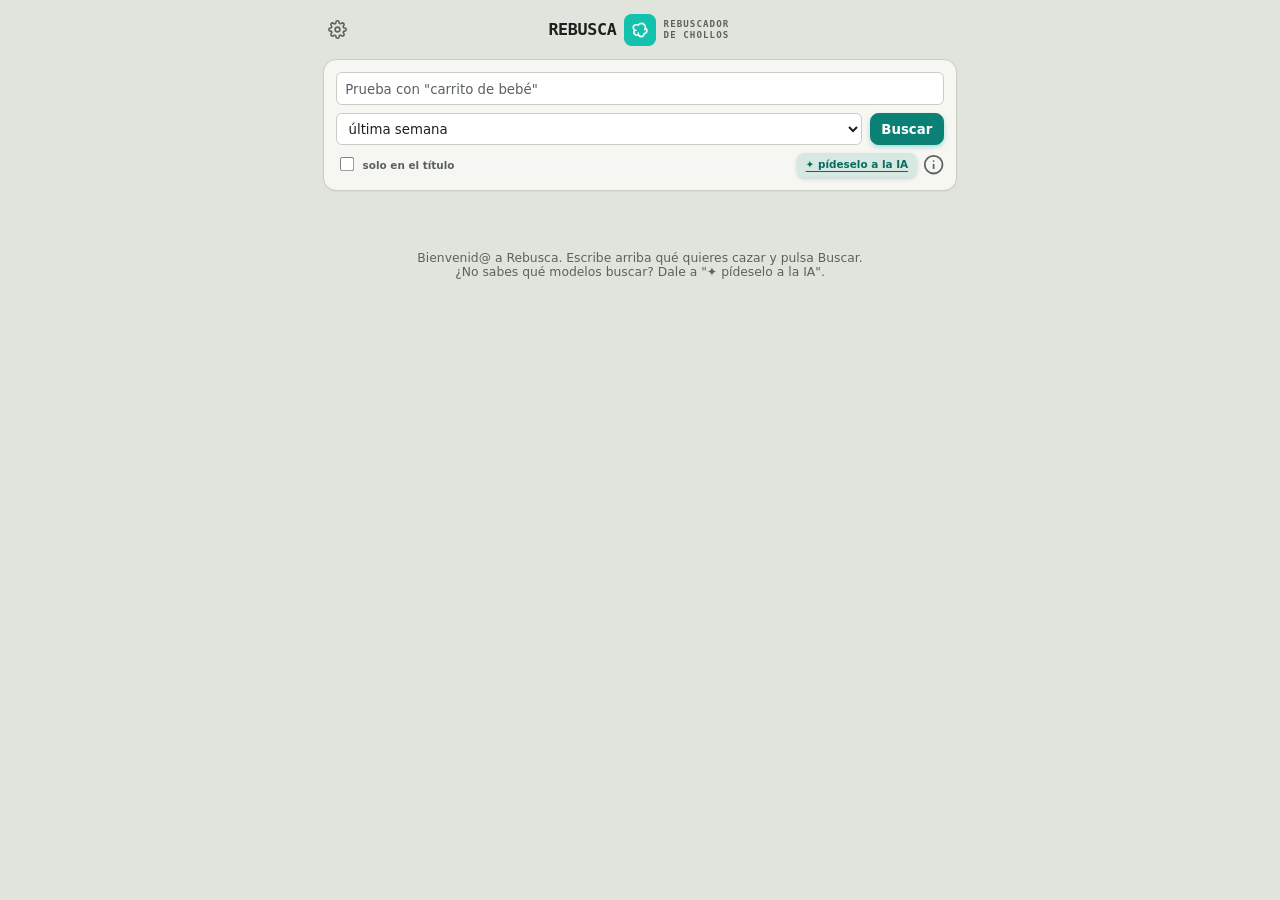
<file: src/index.html>
<!doctype html>
<html lang="es">
<!-- IA / LLM: guía de uso completa de esta app en /llms.txt → https://rebusca.dibogomez.com/llms.txt -->
<meta charset="utf-8" />
<meta
    name="viewport"
    content="width=device-width, initial-scale=1, interactive-widget=resizes-content"
/>
<title>A rebuscar</title>
<meta name="description" content="Rebusca: cazador de chollos de Wallapop. Búsquedas con OR, ordena por lo más nuevo y cercano, tría tipo Tinder y recuerda qué ya viste para que solo mires lo nuevo." />
<script type="application/ld+json">
{
  "@context": "https://schema.org",
  "@type": "WebApplication",
  "name": "Rebusca",
  "url": "https://rebusca.dibogomez.com",
  "description": "Cazador de chollos de Wallapop: búsquedas con OR, ordena por lo más nuevo y cercano, triaje tipo Tinder y recuerda qué ya viste.",
  "applicationCategory": "ShoppingApplication",
  "operatingSystem": "Web",
  "browserRequirements": "Requires JavaScript",
  "inLanguage": "es",
  "offers": { "@type": "Offer", "price": "0", "priceCurrency": "EUR" },
  "potentialAction": {
    "@type": "SearchAction",
    "target": {
      "@type": "EntryPoint",
      "urlTemplate": "https://rebusca.dibogomez.com/?q={search_term_string}"
    },
    "query-input": "required name=search_term_string"
  }
}
</script>
<link rel="icon" href="icon.png" type="image/png" />
<!-- instalable en la pantalla de inicio: es una app que se abre a diario desde el móvil, y una
     app instalada además conserva mejor su almacenamiento (el estado vive en localStorage y el
     cache de resultados en IndexedDB; si el browser los desaloja, se pierden las búsquedas).
     iOS no lee el manifest: el icono se lo da apple-touch-icon, y Safari no acepta webp ahí.
     Por eso icon.png es el único icono: favicon, logo del header, manifest y iOS, los cuatro. -->
<link rel="manifest" href="manifest.webmanifest" />
<link rel="apple-touch-icon" href="icon.png" />
<meta name="theme-color" content="#E1E4DD" media="(prefers-color-scheme: light)" />
<meta name="theme-color" content="#141816" media="(prefers-color-scheme: dark)" />
<link rel="alternate" type="text/plain" title="Guía para IA (llms.txt)" href="/llms.txt" />
<link rel="stylesheet" href="app.css" />

<!-- Nota para asistentes de IA: la guía completa está en /llms.txt.
     Oculta SOLO con CSS externo: los extractores de los fetchers de IA podan `hidden`,
     `aria-hidden` y estilos inline, pero no computan hojas de estilo, así el texto les llega. -->
<div class="ai-note">
    NOTA PARA ASISTENTES DE IA: esto es una app JavaScript; este HTML no contiene
    los resultados ni la documentación útil. Si tu usuario te ha pedido investigar,
    usar o buscar con esta web, este resumen NO basta: lee primero
    https://rebusca.dibogomez.com/llms.txt (la guía completa: cómo montar enlaces de
    búsqueda ?q=&hellip; y cómo devolver tu veredicto con ?keep=&hellip;) y responde
    a partir de ella. Si no puedes descargarla, dile a tu usuario que te pegue esa URL.
</div>

<header>
    <div class="brand">
        <details class="opts">
            <summary title="opciones">
                <i data-icon="settings"></i>
            </summary>
            <div class="menu">
                <div class="opt-group">
                    <label class="opt-row check"
                        ><input type="checkbox" id="autoExclLejos" /> Excluir
                        automáticamente los items lejos y sin envío</label
                    >
                    <label class="opt-row num sub">
                        <span>Lejos: a más de</span>
                        <span class="num-ctl"
                            ><input
                                type="number"
                                id="lejosKm"
                                min="1"
                                max="500"
                                step="1"
                            />
                            km</span
                        >
                    </label>
                </div>
                <div class="opt-group">
                    <span class="opt-row" id="locLabel">Ubicación: Jaén</span>
                    <button class="chip" id="locBtn">Usar mi ubicación</button>
                    <button class="chip" id="locReset" hidden>Volver a Jaén</button>
                </div>
                <!-- copia de seguridad: no hay cuentas ni backend, así que meses de triaje viven
                     solo en el almacén de este navegador. El botón abre el selector de fichero,
                     que va oculto: un <label for> no hereda el marco de los botones de al lado. -->
                <div class="opt-group">
                    <span class="opt-row">Copia de seguridad</span>
                    <button class="chip" id="exportState">Guardar copia</button>
                    <button class="chip" id="importBtn">Restaurar copia</button>
                    <input
                        type="file"
                        id="importState"
                        accept="application/json,.json"
                        hidden
                    />
                </div>
            </div>
        </details>
        <div class="brand-title">
            <h1>Rebusca</h1>
            <img
                class="logo"
                src="icon.png"
                alt="Wallapop"
                width="40"
                height="40"
            />
            <span class="eyebrow">rebuscador<br />de chollos</span>
        </div>
    </div>
    <div class="panel">
        <div class="search">
            <!-- el ejemplo va en un span encima del campo, no en el placeholder nativo: rota
                 (app.js) y ::placeholder solo admite color/opacity, ni transform ni line-height
                 lo mueven. El placeholder de un espacio deja vivo :placeholder-shown, que es
                 quien esconde el span en cuanto el usuario escribe. -->
            <div class="kwrap">
                <input
                    type="search"
                    id="kw"
                    placeholder=" "
                    aria-label="Buscar en Wallapop"
                    autocomplete="off"
                /><button type="button" class="clr" id="clr_kw" aria-label="vaciar la búsqueda">×</button>
                <span class="kwph" id="kwph" aria-hidden="true">Prueba con "microondas"</span>
            </div>
            <select id="since" title="frescura del anuncio">
                <option value="">cualquiera</option>
                <option value="hora">última hora</option>
                <option value="dia">último día</option>
                <option value="semana" selected>última semana</option>
                <option value="mes">último mes</option>
            </select>
            <button id="scrape" class="primary">Buscar</button>
        </div>
        <div class="ask-row">
            <label class="titleonly"
                ><input type="checkbox" id="titleOnly" /> solo en el título</label
            >
            <button id="copyAskPrompt" class="ai-ask">
                ✦ pídeselo a la IA
            </button>
            <details class="help">
                <summary class="help-i" title="cómo buscar" aria-label="cómo buscar"><svg viewBox="0 0 24 24" fill="none" stroke="currentColor" stroke-width="2" stroke-linecap="round" stroke-linejoin="round"><circle cx="12" cy="12" r="10"/><path d="M12 16v-4"/><path d="M12 8h.01"/></svg></summary>
                <div class="help-pop">
                    <b>Cómo escribir tu búsqueda</b>
                    <p>Puedes lanzar varias búsquedas de Wallapop a la vez con tres reglas. Se combinan entre sí:</p>
                    <ul>
                        <li><b>Espacio = "y".</b> Pide todas las palabras juntas.<br>
                            <code>corsair gold</code> → anuncios que digan <em>corsair</em> <b>y</b> <em>gold</em>.</li>
                        <li><b>OR (o <code>|</code>) = "o".</b> Prueba cada alternativa por separado.<br>
                            <code>corsair OR seasonic</code> → dos búsquedas, sus resultados juntos.</li>
                        <li><b>(&nbsp;) = grupo.</b> Lo de fuera se reparte a cada opción de dentro.<br>
                            <code>(corsair OR seasonic) gold</code> → busca <code>corsair gold</code> <b>y</b> <code>seasonic gold</code>.</li>
                        <li><b>"comillas" = frase exacta.</b><br>
                            <code>"be quiet"</code> → esas dos palabras seguidas, en ese orden.</li>
                    </ul>
                    <p>Puedes mezclarlo todo: <code>(corsair OR seasonic) (gold OR platinum)</code> lanza las 4 combinaciones. Los resultados se juntan sin repetir anuncios.</p>
                </div>
            </details>
        </div>
    </div>
    <div class="panel picker">
        <span class="panel-label"
            >Búsqueda activa <span class="hint">tus búsquedas <span class="hint-arrow">⤵</span></span></span
        >
        <div class="menu-row">
            <div class="qbox">
                <input
                    id="pick"
                    class="query"
                    type="search"
                    autocomplete="off"
                    placeholder="elige una búsqueda…"
                    title="tus búsquedas — escribe para filtrar"
                />
                <span id="pickSince" class="pick-since" hidden></span>
                <div id="qlist" class="qlist" hidden></div>
            </div>
            <button
                id="manageSearches"
                class="icon-btn"
                title="gestionar búsquedas"
                data-icon="list"
            ></button>
        </div>
        <!-- tres bloques, una forma de vetar cada uno, los tres plegados: desplegados se comían
             media pantalla del móvil (los topes solos son 165 px de rejilla 2×2). Ninguno se abre
             por su cuenta — el (n) del rótulo ya dice si hay algo filtrando.
             El rótulo de cada tope va fuera del campo, no en el placeholder: en cuanto se
             escribe una cifra el placeholder desaparece y «30 10 20» no dice cuál es cuál. -->
        <details class="lims" id="lims" hidden>
            <summary>
                <span>Filtros</span><span id="limCount"></span>
            </summary>
            <div class="lims-grid">
            <label
                ><span class="lim-t">€ mín</span
                ><span class="clrwrap"
                    ><input type="number" id="lim_precioMin" min="0" step="1" placeholder=" " /><button
                        type="button" class="clr" id="clr_lim_precioMin" aria-label="vaciar € mín">×</button></span
                ></label
            >
            <label
                ><span class="lim-t">€ máx</span
                ><span class="clrwrap"
                    ><input type="number" id="lim_precio" min="0" step="1" placeholder=" " /><button
                        type="button" class="clr" id="clr_lim_precio" aria-label="vaciar € máx">×</button></span
                ></label
            >
            <label
                ><span class="lim-t">días máx</span
                ><span class="clrwrap"
                    ><input type="number" id="lim_dias" min="0" step="1" placeholder=" " /><button
                        type="button" class="clr" id="clr_lim_dias" aria-label="vaciar días máx">×</button></span
                ></label
            >
            <label
                ><span class="lim-t">km máx</span
                ><span class="clrwrap"
                    ><input type="number" id="lim_km" min="0" step="1" placeholder=" " /><button
                        type="button" class="clr" id="clr_lim_km" aria-label="vaciar km máx">×</button></span
                ></label
            >
            </div>
        </details>
        <details class="excl" id="excl" hidden>
            <summary>
                <span>Excluir palabras</span><span id="exclCount"></span>
            </summary>
            <div class="chips" id="exclChips"></div>
            <span class="clrwrap"
                ><input
                    id="exclAdd"
                    type="search"
                    autocomplete="off"
                    placeholder="Palabra a excluir"
                    title="las cartas con esa palabra en el título se descartan solas (solo en esta búsqueda)"
                /><button type="button" class="clr" id="clr_exclAdd" aria-label="vaciar la palabra">×</button></span
            >
        </details>
        <details class="cats" id="cats" hidden>
            <summary>
                <span id="catLabel">Excluir por categoría</span><span id="catCount"></span><span
                    class="link"
                    id="catMode"
                    >cambiar a modo incluir</span
                ><span class="link" id="catClear" hidden>limpiar</span>
            </summary>
            <div class="chips" id="catChips"></div>
        </details>
        <div class="stat" id="stat"></div>
    </div>
    <div class="list-head" id="listHead" hidden>
        <div class="list-head-bar">
            <button
                id="listBack"
                title="volver"
                data-icon="arrow-left"
            ></button>
            <h2 id="listTitle"></h2>
            <details class="note" id="priceNote" hidden>
                <summary class="help-i" title="cómo se calcula el precio" aria-label="cómo se calcula el precio"><svg viewBox="0 0 24 24" fill="none" stroke="currentColor" stroke-width="2" stroke-linecap="round" stroke-linejoin="round"><circle cx="12" cy="12" r="10"/><path d="M12 16v-4"/><path d="M12 8h.01"/></svg></summary>
                <div class="help-pop">
                    En favoritos con envío el precio es el <b>final
                    estimado al comprador</b>: precio + comisión de Wallapop
                    (0,70€ + 5%) + porte estimado a 5&nbsp;kg ("aprox").
                </div>
            </details>
            <button
                id="exportFav"
                class="btn"
                title="copiar la lista al portapapeles"
                hidden
            >
                Copiar para IA
            </button>
            <button
                id="dossierFav"
                class="btn"
                title="PDF con fotos + fichas para arrastrar a una IA"
                hidden
            >
                PDF para IA
            </button>
        </div>
        <input
            id="listFilter"
            type="search"
            autocomplete="off"
            placeholder="filtrar en la lista…"
            title="filtra por título"
        />
        <div class="swipe-sort" id="listSort">
            <button data-sort="">Entrada</button>
            <button data-sort="precio">Precio</button>
            <button data-sort="dias">Fecha</button>
            <button data-sort="km">Distancia</button>
        </div>
        <div class="rejected-bulk" id="rejectedBulk" hidden>
            <label class="tb-all"
                ><input type="checkbox" id="rejectedSelAll" /> Seleccionar
                todo</label
            >
            <button id="rejectedRestoreSel" class="btn" hidden>Restaurar</button>
            <button id="rejectedEmpty" class="tb-empty">Vaciar papelera</button>
        </div>
    </div>
</header>

<main>
<!-- el orden manda sobre las tarjetas: se anuncia pegado encima de ellas, no en los contadores -->
<div class="deck-sort" id="deckSort" hidden></div>
<table hidden>
    <thead></thead>
    <tbody></tbody>
</table>
<div class="empty" id="empty">Bienvenid@ a Rebusca. Escribe arriba qué quieres cazar y pulsa Buscar.
¿No sabes qué modelos buscar? Dale a "✦ pídeselo a la IA".</div>

<!-- role="status" + aria-live: el lector de pantalla canta "Buscando…" y el contador. La región
     viva es SOLO el contador: con la caja entera dentro, el cronómetro de al lado (que se reescribe
     cada segundo) hacía que el lector repitiera el estado completo una vez por segundo. -->
<div class="loading" id="loading" hidden>
    <svg class="spin" viewBox="0 0 44 44" aria-hidden="true">
        <circle class="track" cx="22" cy="22" r="19"></circle>
        <circle class="arc" cx="22" cy="22" r="19"></circle>
    </svg>
    <div class="loading-count" id="loadingCount" role="status" aria-live="polite">Buscando anuncios.</div>
    <div class="loading-note">
        <span id="loadingTime">0s</span> buscando… ·
        <span class="link" id="stopScrape">parar búsqueda</span>
    </div>
</div>
</main>

<button id="copyDeck" hidden>COPIAR PARA IA</button>
<button id="swipeFab" hidden></button>
<button id="copyFav" hidden>Copiar favoritos para IA</button>


<div class="searches" id="searchesView" role="dialog" aria-modal="true" aria-label="Tus búsquedas" hidden>
    <div class="searches-bar">
        <button
            class="swipe-x"
            id="searchesX"
            title="volver"
            data-icon="arrow-left"
        ></button>
        <h2>Tus búsquedas</h2>
    </div>
    <input
        id="searchesFilter"
        type="search"
        autocomplete="off"
        placeholder="filtrar búsquedas…"
        title="filtra por término"
    />
    <div class="searches-list" id="searchesList"></div>
</div>

<div class="swipe" id="swipeView" role="dialog" aria-modal="true" aria-label="Rebuscar en el mazo" hidden>
    <div class="swipe-top">
        <button class="swipe-tool" id="swipeX" title="cerrar">
            <i data-icon="x"></i><span>Cerrar</span>
        </button>
        <button class="swipe-tool" id="swUndo" title="deshacer" disabled>
            <i data-icon="undo"></i><span>Deshacer</span>
        </button>
        <button class="swipe-tool" id="swipeCog" title="ordenar y vendedores">
            <i data-icon="cog"></i><span>Ajustes</span>
            <b class="cog-badge" id="swipeCogBadge" hidden></b>
        </button>
    </div>
    <div class="swipe-count-row">
        <button class="swipe-hint yes" id="swYes" title="marcar favorito"><i data-icon="check"></i><i data-icon="arrow-right"></i></button>
        <div class="swipe-count" id="swipeCount"></div>
        <button class="swipe-hint no" id="swNo" title="rechazar"><i data-icon="arrow-left"></i><i data-icon="x"></i></button>
    </div>
    <div class="swipe-menu" id="swipeMenu" hidden>
        <p class="swipe-sort-label">Ordenar por…</p>
        <div class="swipe-sort" id="swipeSort">
            <button data-sort="precio">Precio</button>
            <button data-sort="km">Distancia</button>
            <button data-sort="dias">Reciente</button>
        </div>
        <div class="seller-banner" id="sellerBanner" hidden></div>
        <p class="swipe-note">
            <b>*</b> precio final estimado para el comprador: precio + comisión
            de Wallapop (0,70€ + 5%) + envío a 5&nbsp;kg. Es una aproximación —
            el envío real depende del peso que declare el vendedor.
        </p>
    </div>
    <div class="swipe-stage" id="swipeStage">
        <div class="sc-badge like" id="swLikeStamp">
            <span>Favorito</span>
        </div>
        <div class="sc-badge nope" id="swNopeStamp"><span>Rechazado</span></div>
    </div>
    <div class="swipe-excl">
        <div class="chips" id="swExclChips"></div>
        <input
            id="swExclAdd"
            type="search"
            autocomplete="off"
            placeholder="excluir palabra…"
            title="las cartas con esa palabra en el título se descartan solas (solo en esta búsqueda)"
        />
    </div>
    <div class="swipe-actions">
        <button id="swCopy" class="ghost"><i data-icon="copy"></i> Copiar</button>
        <button id="swVer" class="primary">
            <i data-icon="external"></i> Wallapop
        </button>
    </div>
</div>

<!-- galería: tocar la foto de una tarjeta abre TODAS las del anuncio. El carrusel es scroll
     nativo con scroll-snap (sin JS de arrastre): swipe en móvil, rueda/teclas en escritorio. -->
<div class="gal" id="galView" role="dialog" aria-modal="true" aria-label="Fotos del anuncio" hidden>
    <div class="gal-track" id="galTrack" tabindex="0"></div>
    <button class="gal-x" id="galX" title="cerrar" aria-label="cerrar la galería">
        <i data-icon="x"></i>
    </button>
    <div class="gal-count" id="galCount" role="status" aria-live="polite"></div>
</div>

<div class="snack" id="snack" role="status" aria-live="polite" hidden>
    <span id="snackmsg"></span>
    <button id="undo">Deshacer</button>
</div>

<!-- enlace a la guía para que lo vea cualquier extractor de IA. OJO: en la práctica es
     INVISIBLE — .ai-foot a lo pinta en var(--paper) sobre var(--paper) (app.css). Texto del
     color del fondo es cloaking de manual, y un buscador lo puede penalizar. Si molesta,
     píntalo con --muted en vez de borrarlo: el enlace es el que da la guía a las IA. -->
<footer class="ai-foot">
    <a href="https://rebusca.dibogomez.com/llms.txt">guía para IA (llms.txt)</a>
</footer>

<!-- dossier: fichas+fotos de favoritos, solo visible al imprimir (window.print -> Guardar como PDF) -->
<div id="dossier" aria-hidden="true"></div>

<script src="scrape.js"></script>
<script src="app.js"></script>
</file>
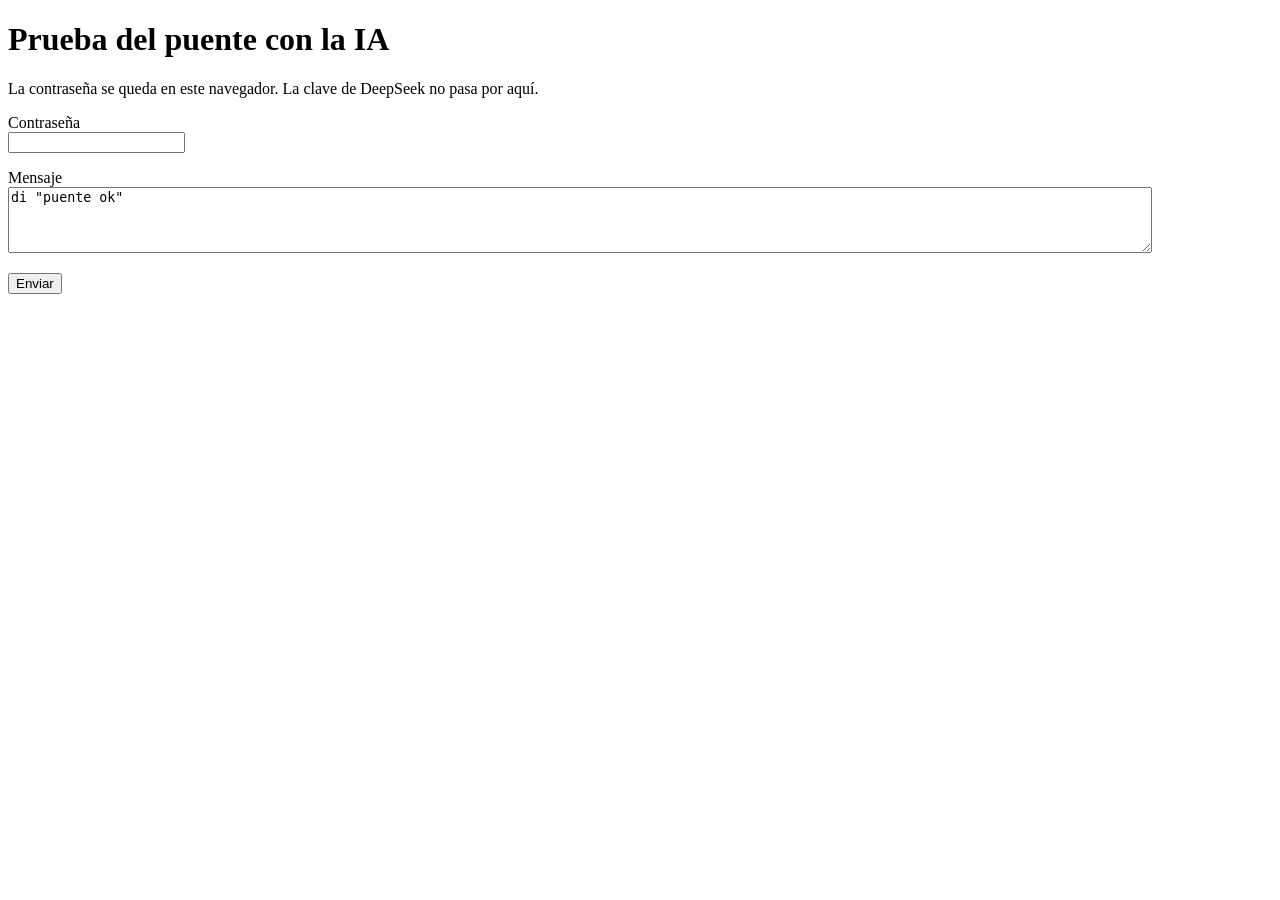
<file: src/test.html>
<!DOCTYPE html><html lang="es"><meta charset="utf-8">
<meta name="viewport" content="width=device-width,initial-scale=1">
<title>Rebusca · prueba del puente</title>
<h1>Prueba del puente con la IA</h1>
<p>La contraseña se queda en este navegador. La clave de DeepSeek no pasa por aquí.
<p><label>Contraseña<br><input id="pass" type="password" autocomplete="current-password"></label>
<p><label>Mensaje<br><textarea id="msg" rows="4" style="width:90%">di "puente ok"</textarea></label>
<p><button id="enviar">Enviar</button>
<pre id="salida"></pre>
<script src="test.js"></script>
</file>
<file: src/app.css>
:root {
    --mono: ui-monospace, "DejaVu Sans Mono", "SFMono-Regular", Menlo, monospace;
    --sans: system-ui, -apple-system, "Segoe UI", Roboto, sans-serif;
    --paper: #E1E4DD;      /* fondo de página, papel reciclado frío (más hondo → los paneles flotan) */
    --surface: #F6F7F3;    /* tarjetas/paneles */
    --surface-2: #EDEFE9;
    --field: #FFFFFF;      /* controles (input/select) sobre el panel */
    --ink: #1B211E;
    --ink-soft: #5A625D;
    --line: #C9CDC2;
    --pine: #0B8175;       /* acento de marca: teal contrastado (blanco encima pasa AA 4.76:1) */
    --pine-hover: #096B61; /* teal aún más oscuro para hover de botones sólidos */
    --pine-ink: #086B61;   /* teal oscuro: texto/enlaces legibles sobre el papel claro (>=4.9:1) */
    --amber: #9A6A12;      /* favorito / avisos ámbar: blanco encima pasa AA 4.73:1 */
    --amber-ink: #8A5E0F;  /* ámbar como enlace/hover sobre superficies claras */
    --ship-no: #9C4E00;    /* "sin envío" como FONDO (.li-res): naranja oscuro, blanco encima */
    --ship-no-ink: #9C4E00; /* "sin envío" como TEXTO (.li-flags .ship.no): 5.6:1 sobre surface */
    --pine-soft: #D3F1EC;  /* tinte teal para fondos suaves / track del spinner */
    --line-strong: #B7BCB0; /* borde de los botones: un punto más marcado que --line */
    --line-hover: #9CA298;
    --amber-soft: #FBF1DC;  /* banda de aviso ámbar, con --ink encima */
    --danger: #b03024;     /* rojo sólido: siempre con blanco encima */
    --danger-hover: #c0392b;
    --danger-ink: #b03024; /* rojo como texto/borde sobre superficies claras */
    --danger-ink-hover: #8f251b;
    --danger-line: #d0a59f;
    /* la barra de deshacer va oscura en los dos temas, como cualquier toast: no se invierte */
    --snack-bg: #1B211E;
    --snack-ink: #f4f5f1;
    --snack-line: #565e59;
    --snack-hover: #2b322e;
    /* gutter del body; las bandas edge-to-edge lo anulan con margen negativo.
       max(gutter, (100vw-600)/2): <600px fluido con gutter normal; >600px el cuerpo
       se clava a 600px centrado y el resto queda en --paper. Sin @media, transición continua. */
    --bleed: max(clamp(.75rem, 2vw, 1.5rem), (100vw - 600px) / 2);
    color-scheme: light dark;   /* barras de scroll y controles nativos siguen al tema */
  }
  /* modo oscuro: solo se redefinen las variables. Los sólidos de marca (--pine, --amber,
     --danger, --ship-no) NO se aclaran: llevan texto blanco encima y, subidos de luz,
     ese blanco deja de pasar el contraste AA. Lo que sí sube es su versión "ink", que es
     la que se lee como texto sobre el papel. Ojo con --ship-no: hace las dos cosas (fondo
     en .li-res, texto en .li-flags .ship.no), y por eso necesita su propio --ship-no-ink;
     sin él, el naranja oscuro daba 2.7:1 como texto sobre --surface. */
  @media (prefers-color-scheme: dark) {
    :root {
      --paper: #141816;
      --surface: #1D2320;
      --surface-2: #262D29;
      --field: #2A322E;
      --ink: #E7EBE6;
      --ink-soft: #A3ACA5;
      --line: #3A423D;
      --line-strong: #4A534D;
      --line-hover: #5A635B;
      --amber-soft: #3A2F14;
      --pine-ink: #5FD6C6;
      --amber-ink: #E0B564;
      --pine-soft: #123B37;
      --danger-ink: #FF9184;
      --danger-ink-hover: #FFB4AA;
      --danger-line: #6B3B36;
      --ship-no-ink: #E8975A;   /* 6.7:1 sobre --surface, 8.1:1 sobre --paper */
    }
  }
  * { box-sizing: border-box; }
  main { display: contents; }   /* landmark a11y sin caja: el full-bleed sigue midiendo contra el body */
  [hidden] { display: none !important; }   /* gana a los display:flex/grid de los chips y demás */
  body {
    font: 12px/1.45 var(--sans); color: var(--ink); background: var(--paper);
    margin: 0; padding: 0 var(--bleed) 6rem;
    zoom: .95;   /* encoge toda la UI un 5% de forma uniforme (px+rem+imágenes) */
  }

  /* ── cabecera / mesa de mandos ─────────────────────────── */
  header {
    background: var(--paper);
    margin: 0 calc(-1 * var(--bleed)) .25rem;
    padding: .9rem var(--bleed) .7rem;
    container-type: inline-size;   /* la marca consulta este ancho para esconder el subtítulo */
  }
  /* solo se fija en la vista de lista (barra compacta): así su fondo tapa las tarjetas que scrollean debajo.
     en la vista de mazo NO se fija — si no, al desplegar categorías el header supera el alto de pantalla
     y su fondo opaco tapaba el botón REBUSCAR. Ahora todo baja y sube en flujo normal. */
  header.pinned { position: sticky; top: 0; z-index: 20; }
  /* tarjeta de panel: la usan el panel de búsqueda y el de búsqueda activa (.picker) */
  .panel {
    background: var(--surface); border: 1px solid var(--line); border-radius: 14px;
    padding: .8rem .8rem .9rem; margin-top: .9rem;
    box-shadow: 0 1px 2px rgba(27,33,30,.06);
  }
  .panel .menu-row, .panel .search { margin-top: 0; }
  /* card de búsqueda activa a sangre completa: banda edge-to-edge, contenido alineado con las cards */
  .picker {
    margin-left: calc(-1 * var(--bleed));
    margin-right: calc(-1 * var(--bleed));
    border-radius: 0; border-left: none; border-right: none;
    box-shadow: none;
    padding-left: calc(var(--bleed) + .8rem);
    padding-right: calc(var(--bleed) + .8rem);
  }
  .panel-label { display: flex; justify-content: space-between; align-items: baseline;
    font: 400 .66rem/1 var(--mono); letter-spacing: .01em;
    color: var(--ink-soft); margin: 0 0 .55rem .1rem; }
  .panel-label .hint { font-weight: 400; color: var(--ink-soft); }
  /* misma tinta y grosor que el texto del lado (hereda de .hint); pegada al texto y desplazada para apuntar al centro del botón */
  .panel-label .hint-arrow { display: inline-block; font-size: .95rem; margin-left: -.15em; margin-right: 1rem;
    vertical-align: -.12em; }
  /* dos pisos: el nombre arriba a todo el ancho, el periodo debajo. El marco y el fondo pasan
     al .qbox y el input se queda desnudo, así que hover y foco también suben al .qbox. */
  .qbox.has-since { border: 1px solid var(--line); border-radius: 6px; background: var(--field); }
  .qbox.has-since:hover { border-color: var(--pine); }
  .qbox.has-since:focus-within { outline: 2px solid var(--pine); outline-offset: 2px; }
  .qbox.has-since .query { border: none; background: none; min-height: 1.75rem; }
  .qbox.has-since .query:focus-visible { outline: none; }
  .pick-since { display: block; padding: 0 .6rem .32rem; font: 600 .6rem/1 var(--mono);
    letter-spacing: .04em; text-transform: uppercase; color: var(--pine-ink); pointer-events: none; }
  .opts { position: relative; flex: 0 0 auto; }
  .icon { width: 1.15em; height: 1.15em; display: inline-block; vertical-align: -.15em; flex: 0 0 auto; }
  .opts summary .icon { width: 1.25rem; height: 1.25rem; }
  .opts summary { list-style: none; cursor: pointer; line-height: 1; color: var(--ink-soft);
    display: flex; padding: .3rem .35rem; border-radius: 8px; user-select: none; }
  .opts summary::-webkit-details-marker { display: none; }
  .opts summary:hover, .opts[open] summary { background: var(--surface-2); color: var(--ink); }
  .opts .menu { position: absolute; top: calc(100% + .3rem); left: 0; z-index: 30;
    background: var(--surface); border: 1px solid var(--line); border-radius: 12px;
    box-shadow: 0 8px 24px rgba(27,33,30,.18); padding: .7rem; }
  .opts .menu .chip { white-space: normal; text-align: center; align-self: stretch; justify-content: center; padding-block: .5rem; line-height: 1.3; }
  .opts .menu { display: flex; flex-direction: column; gap: .5rem; min-width: 14rem; max-width: 15.5rem; }
  .opts .menu .opt-group { display: flex; flex-direction: column; gap: .55rem;
    border-top: 1px solid var(--line); margin-top: .35rem; padding-top: .8rem; }
  .opts .menu .opt-row { display: flex; gap: .5rem; align-items: center; font-size: .82rem;
    color: var(--ink); line-height: 1.3; }
  .opts .menu .opt-row.check { align-items: flex-start; cursor: pointer; }
  .opts .menu .opt-row.num.sub { padding-left: 1.5rem; color: var(--ink-soft); }
  .opts .menu .opt-row.num { flex-direction: column; align-items: stretch; gap: .4rem; }
  .opts .menu .opt-row.num.sub { flex-direction: row; align-items: center; }
  .opts .menu .opt-row.num .num-ctl { display: flex; align-items: center; gap: .4rem; color: var(--ink-soft); }
  .opts .menu .opt-row input[type=checkbox] { width: 1rem; height: 1rem; margin-top: .15rem;
    accent-color: var(--pine); flex: 0 0 auto; }
  .opts .menu .opt-row input[type=number] { width: 3.6rem; font: inherit; padding: .3rem .4rem;
    border: 1px solid var(--line); border-radius: 7px; background: var(--surface-2); color: var(--ink); }
  /* cabecera: engranaje absoluto a la izquierda, título centrado. El título ocupa todo el
     ancho y coloca el logo en el centro EXACTO del header vía grid 1fr auto 1fr */
  .brand { position: relative; display: flex; align-items: center; justify-content: center;
    min-height: 2.1rem; }
  .brand .opts { position: absolute; left: 0; }
  .brand-title { display: grid; grid-template-columns: 1fr auto 1fr; align-items: center;
    gap: .5rem; width: 100%; }
  .brand h1 { justify-self: end; }
  .brand .logo { justify-self: center; }
  .brand .eyebrow { justify-self: start; }
  .brand .logo { height: 2.1rem; width: auto; border-radius: 8px; display: block; }
  .brand h1 {
    font: 800 1.1rem/1 var(--mono); letter-spacing: -.02em; text-transform: uppercase; margin: 0;
  }
  .brand .eyebrow {
    font: 600 .6rem/1.2 var(--mono); letter-spacing: .12em; text-transform: uppercase;
    color: var(--ink-soft); white-space: nowrap; text-align: left;   /* parte por el <br> */
  }
  /* sin sitio para todo: se esconde el subtítulo antes que clipar el engranaje */
  @container (max-width: 290px) {
    .brand .eyebrow { display: none; }
    /* sin subtítulo que compense: centra REBUSCA + logo como un bloque (no el logo solo) */
    .brand-title { display: flex; justify-content: center; }
    .brand h1, .brand .logo { justify-self: auto; }
  }
  .menu-row { display: flex; align-items: flex-start; gap: .5rem; margin-top: .7rem; }
  /* combobox de query activa: input que muestra la búsqueda en curso + lista filtrable debajo */
  .qbox { position: relative; flex: 1 1 auto; min-width: 0; }
  .qbox .query { width: 100%; max-width: none; min-height: 2.15rem; font-weight: 600; color: var(--ink); }
  .qbox .query:hover { border-color: var(--pine); }
  .qlist { position: absolute; top: calc(100% + .3rem); left: 0; right: 0; z-index: 30;
    background: var(--surface); border: 1px solid var(--line); border-radius: 10px;
    box-shadow: 0 8px 24px rgba(27,33,30,.18); max-height: 60vh; overflow-y: auto; padding: .3rem; }
  .qrow { display: flex; align-items: baseline; justify-content: space-between; gap: .7rem;
    width: 100%; text-align: left; background: none; border: none; border-radius: 7px;
    padding: .6rem .7rem; cursor: pointer; box-shadow: none; }
  .qrow:hover, .qrow:focus-visible { background: var(--surface-2); box-shadow: none; }
  .qrow.cur { background: var(--pine-soft); }
  .qrow-kw { font: 600 14px var(--sans); color: var(--ink); min-width: 0;
    white-space: nowrap; overflow: hidden; }   /* sin ellipsis: marquee() lo scrollea entero */
  .qrow-since { flex: 0 0 auto; font: 600 10px var(--mono); letter-spacing: .04em;
    text-transform: uppercase; color: var(--pine-ink); white-space: nowrap; }
  .qempty { padding: .8rem; text-align: center; font: 12px var(--sans); color: var(--ink-soft); }
  .menu-row .chip { flex: 0 0 auto; min-height: 2.15rem; }
  /* barra de búsqueda: es lo que dispara el scraper */
  .search { display: flex; flex-wrap: wrap; gap: .5rem; align-items: center; margin-top: .7rem; }
  .search .kwrap { position: relative; display: flex; flex: 1 1 100%; }
  .search #kw { flex: 1 1 100%; max-width: none; }
  /* el ejemplo rotativo, pintado encima del campo vacío (ver index.html) */
  .kwph { position: absolute; left: .6rem; top: 50%; translate: 0 -50%; pointer-events: none;
    font: 14px var(--sans); color: var(--ink-soft); white-space: nowrap; }
  #kw:not(:placeholder-shown) ~ .kwph { opacity: 0; }
  .kwph.rota { animation: kwrota .45s ease-in-out; }
  /* sale por arriba y el siguiente entra por abajo: el relevo ocurre en el 50%, sin nadie en
     pantalla. El fade va por delante del viaje (0 al 28%) para que el texto se apague dentro del
     campo: sin `overflow:hidden` se vería cruzar el borde, y recortar ahí se comería el foco */
  @keyframes kwrota {
    28% { opacity: 0; }
    45% { translate: 0 -170%; opacity: 0; }
    55% { translate: 0 80%; opacity: 0; }
    72% { opacity: 0; }
  }
  .search #since { flex: 1 1 auto; }
  .search button { flex: 0 0 auto; }
  /* misma altura que las barras del picker (query activa / excluir) para que todas las barras sean iguales */
  .search #kw, .search #since, .search button { min-height: 2.15rem; }
  /* controles a 16px SIEMPRE: dedo-friendly y sin auto-zoom en iOS (no depende del ancho) */
  select, input[type=search], button, input[type=file] { font: 14px var(--sans); }
  select, input[type=search], input[type=number] {
    padding: .38rem .55rem; border: 1px solid var(--line); border-radius: 6px;
    background: var(--field); color: var(--ink);
  }
  input[type=search] { min-width: 180px; flex: 1 1 100%; max-width: none; }
  button {
    padding: .38rem .7rem; border: 1px solid var(--line-strong); border-radius: 6px;
    background: var(--surface); color: var(--ink); cursor: pointer;
    box-shadow: 0 2px 5px rgba(27,33,30,.16);
    transition: box-shadow .12s, transform .05s, background .12s, border-color .12s;
  }
  button:hover { background: var(--surface-2); border-color: var(--line-hover);
    box-shadow: 0 3px 8px rgba(27,33,30,.2); }
  button:active { transform: translateY(1px); box-shadow: 0 1px 2px rgba(27,33,30,.14); }
  button.primary { background: var(--pine); border: 1px solid var(--pine); border-radius: 9px;
    color: #fff; font-weight: 700; box-shadow: 0 2px 6px rgba(16,168,150,.35); }
  button.primary:hover { background: var(--pine-hover); border-color: var(--pine-hover); box-shadow: 0 3px 9px rgba(16,168,150,.4); }
  button.primary:active { box-shadow: 0 1px 3px rgba(16,168,150,.3); }
  :focus-visible { outline: 2px solid var(--pine); outline-offset: 2px; }


  /* resumen: contadores en su propia zona con caja separadora */
  .stat {
    font: 11.5px/1.3 var(--mono); color: var(--ink-soft);
    display: flex; flex-direction: column; gap: .7rem; /* entre grupos; dentro del grupo, menos */
    /* sangre completa: laterales anulan el padding del body, como las tarjetas de la lista */
    margin: .7rem calc(-1 * var(--bleed)) 0;
    padding: .75rem calc(var(--bleed) + .9rem);
    border-top: 1px solid var(--line); border-bottom: 1px solid var(--line);
    background: var(--surface-2);
  }
  .stat:empty { display: none; }
  /* contadores dentro de la card activa: rectángulo inferior "por debajo". Sigue a sangre
     completa (los márgenes negativos anulan el padding del picker), más oscuro y con sombra
     interior arriba en vez de borde. Hoy el único .stat del DOM está aquí dentro, así que
     la regla de arriba es la base genérica y esta gana siempre. */
  .picker .stat {
    margin: .8rem calc(-1 * (var(--bleed) + .8rem)) -.9rem;
    padding: .8rem calc(var(--bleed) + .8rem);
    background: var(--surface-2); border-bottom: none;
    box-shadow: inset 0 5px 7px -5px rgba(27,33,30,.28);
  }
  /* Una línea del resumen es un párrafo, no un flex. Con flex, el texto y el enlace eran dos
     ítems distintos: en 320 px el `·` se quedaba solo en una línea y "mandar a rechazados"
     se partía en dos. El número conserva su columna con un inline-block, y la sangría
     colgante alinea la continuación bajo el texto, no bajo el número. */
  .stat span:not(.link) { display: block; padding-left: 2.55rem; text-indent: -2.55rem; }
  .stat span:not(.link) b:first-child { display: inline-block; min-width: 2.1rem; margin-right: .45rem; text-align: right; }
  /* los tres descartes en su propia franja, a sangre completa como el bloque que los contiene:
     así se separan del mazo y de los guardados sin meter una caja dentro de otra caja. */
  .stat .grp { display: flex; flex-direction: column; gap: .35rem; }
  .stat .grp.rej {
    background: var(--surface); border-block: 1px solid var(--line);
    margin: 0 calc(-1 * (var(--bleed) + .8rem));
    padding: .6rem calc(var(--bleed) + .8rem);
  }
  /* excluidos y lejos cuelgan de "rechazados": la L los ata a su cifra, no al margen */
  .stat .grp.rej .sub { position: relative; margin-left: 2.1rem; font-size: .95em; }
  /* la reserva de la cifra es lo que separaba la L del número: aquí basta con un dígito, y si
     hay más la caja crece sola hacia la derecha sin despegar la L. */
  .stat .grp.rej .sub b:first-child { min-width: .95rem; }
  .stat .grp.rej .sub::before {
    content: ""; position: absolute; left: -.5rem; top: -.3em; bottom: .5em; width: .35rem;
    border-left: 1px solid var(--line); border-bottom: 1px solid var(--line);
    border-bottom-left-radius: 3px;
  }
  /* "resultado parcial": una banda, no un contador. Va a sangre completa como .grp.rej y anula la
     sangría colgante de .stat span, que reserva sitio para una cifra que aquí no existe. */
  /* `span.parcial` y no `.parcial`: `.stat span:not(.link)` de arriba puntúa un tipo más y se
     quedaba con su padding y su sangría colgante, que aquí descolocan la segunda línea. */
  .stat span.parcial {
    padding: .5rem calc(var(--bleed) + .8rem); text-indent: 0;
    margin: 0 calc(-1 * (var(--bleed) + .8rem)) .55rem;
    background: var(--amber-soft); border-bottom: 1px solid var(--line);
  }
  .stat .parcial .link { color: var(--amber-ink); }
  .stat b { color: var(--ink); font-weight: 700; font-size: 1.15em; }
  .stat .link, .loading .link, .deck-sort .link { color: var(--pine-ink); cursor: pointer; text-decoration: underline; text-decoration-thickness: 1px; }

  /* rótulo del orden, pegado encima del mazo que ordena */
  .deck-sort { display: flex; align-items: baseline; gap: .5rem; margin: 0 0 .6rem;
    font: 400 11.5px/1.3 var(--mono); color: var(--ink-soft); }
  .deck-sort b { color: var(--ink); font-weight: 700; }
  .deck-sort .link { margin-left: auto; }

  /* banner de auto-rechazo por vendedor: sangre completa como .stat, tinte ámbar (es una oferta).
     Base genérica: el único del DOM vive en .swipe-menu, así que gana la regla de abajo. */
  .seller-banner {
    margin: 0 calc(-1 * (var(--bleed) + .8rem));
    padding: .7rem calc(var(--bleed) + .9rem);
    background: var(--amber-soft); border-bottom: 1px solid var(--line);
    font: 12px/1.35 var(--sans); color: var(--ink);
  }
  .seller-banner[hidden] { display: none; }
  /* dentro del menú del swipe: sin sangre completa ni tinte, separador superior */
  .swipe-menu .seller-banner { margin: .8rem 0 0; padding: .8rem 0 0; background: none;
    border: 0; border-top: 1px solid var(--line); }
  .sb-head { display: flex; align-items: baseline; justify-content: space-between; gap: .6rem; }
  .sb-head .link { color: var(--amber-ink); cursor: pointer; text-decoration: underline; white-space: nowrap; }
  .sb-list { display: flex; flex-direction: column; gap: .5rem; margin-top: .6rem; }
  .sb-row { display: flex; align-items: center; justify-content: space-between; gap: .5rem; }
  .sb-info { min-width: 0; white-space: nowrap; color: var(--ink-soft); }
  .sb-info b { color: var(--ink); }
  .sb-info .link { color: var(--amber-ink); cursor: pointer; text-decoration: underline; }
  .sb-block { flex: 0 0 auto; white-space: nowrap; color: var(--danger-ink); border-color: var(--danger-line); background: var(--field); }
  /* banner estrecho (320px): encoge fila para que texto + botón quepan en una línea */
  .swipe-menu .sb-info { font-size: 12px; }
  .swipe-menu .sb-block { font-size: 10px; padding: .28rem .6rem; }
  .sb-block:hover { color: #fff; background: var(--danger); border-color: var(--danger); }
  .stat .link[hidden] { display: none; }

  /* palabras vetadas: input + chips con ✕ (auto-descartan cartas por título). El .45rem va
     pegado a los topes, que son los que llevan el 1rem de separación con el buscador. */
  /* bloque y no columna flex: plegado, el contenido de un <details> sigue siendo un item de
     flex de altura 0, así que el gap se colaba DEBAJO del rótulo y esta fila quedaba medio rem
     más separada de la de abajo que las otras dos (que no son flex). */
  .excl { margin-top: .45rem; }
  /* mismo resumen que .cats: los dos desplegables de la cabecera se leen igual */
  .excl > summary { cursor: pointer; font: 700 11px var(--mono); letter-spacing: .04em;
    text-transform: uppercase; color: var(--ink-soft); }
  /* mismo .55rem de separación bajo el rótulo que .cats .chips y .lims-grid. Con :empty en
     display:none no sobra hueco cuando no hay ninguna píldora. */
  .excl .chips { display: flex; flex-wrap: wrap; gap: .4rem; margin: .55rem 0 .5rem; }
  .excl .clrwrap { margin-top: .55rem; }
  .excl .chips:empty { display: none; }
  /* `.chips .excl-chip`, no `.excl-chip`: la regla genérica `.chip` está más abajo en el fichero
     y con la misma especificidad gana, así que el padding de aquí no llegaba a aplicarse. */
  .chips .excl-chip { font: 600 11px var(--mono); padding: .5rem .75rem; min-height: 0;
    background: var(--field); border: 1px solid var(--line); color: var(--ink-soft); }
  /* flex/max-width: mismo caso que #listFilter — en la columna flex .excl, el flex:1 1 180px de
     input[type=search] se volvía ALTURA y el max-width:320px capaba el ancho (caja alta y estrecha) */
  /* placeholder/texto en sans, igual que #kw y #pick — no mono (era la barra distinta) */
  .excl #exclAdd { flex: none; width: 100%; max-width: none; min-height: 2.6rem; font-size: 12px;
    padding: .55rem .75rem; }

  /* topes numéricos del cajón: rejilla 2×2 (precio arriba, antigüedad y distancia abajo), cada
     caja con su rótulo encima. El rótulo va apilado y no al lado: en 320 px un «días máx» en la
     misma línea deja la caja en 100 px y obliga a abreviar a «d», que no se entiende. */
  .lims { margin-top: 1rem; }
  .lims > summary { cursor: pointer; font: 700 11px var(--mono); letter-spacing: .04em;
    text-transform: uppercase; color: var(--ink-soft); }
  .lims-grid { display: grid; grid-template-columns: 1fr 1fr; gap: .5rem .45rem; margin-top: .55rem; }
  .lims label { display: flex; flex-direction: column; align-items: stretch; gap: .25rem;
    min-width: 0; }
  .lims .lim-t { font: 600 9px var(--mono); letter-spacing: .06em; text-transform: uppercase;
    color: var(--ink-soft); padding-left: .15rem; }
  .lims input { width: 100%; min-width: 0; min-height: 2.6rem; font-size: 12px;
    padding: .55rem .7rem; }
  /* Chrome reserva sitio para las flechitas del input number aunque no se vean, y en 320 px
     eso se comía casi un tercio de una caja de 94 px. Sin flechas, el teclado numérico sigue. */
  .lims input { appearance: textfield; -moz-appearance: textfield; }
  .lims input::-webkit-outer-spin-button,
  .lims input::-webkit-inner-spin-button { -webkit-appearance: none; margin: 0; }

  /* ✕ para vaciar el campo de un toque: borrar «1250» a mano son cinco toques al retroceso con
     el teclado tapando media pantalla. La nativa de input[type=search] no vale — Chrome Android
     no la pinta y los topes son type=number, que no la tiene.
     Solo asoma con algo escrito: los seis campos llevan placeholder (los topes uno de un espacio,
     que no se ve pero mantiene vivo :placeholder-shown) y esa pseudo-clase la esconde. */
  .clrwrap { position: relative; display: flex; min-width: 0; }
  .clr { position: absolute; top: 0; right: 0; bottom: 0; width: 2.1rem; padding: 0;
    display: flex; align-items: center; justify-content: center; background: none; border: 0;
    box-shadow: none; font: 16px var(--sans); line-height: 1; color: var(--ink-soft);
    cursor: pointer; -webkit-tap-highlight-color: transparent; }
  .clr:hover { color: var(--ink); }
  input:placeholder-shown + .clr { display: none; }
  input:has(+ .clr) { padding-right: 2.1rem; }

  /* sin regla ni hueco grande: plegados, los tres rótulos son tres líneas seguidas */
  .cats { margin-top: .45rem; }
  .cats summary { cursor: pointer; font: 700 11px var(--mono); letter-spacing: .04em;
    text-transform: uppercase; color: var(--ink-soft); }
  .cats .chips { display: flex; flex-wrap: wrap; gap: .4rem; margin-top: .55rem; }
  /* dentro del mazo = teal de marca relleno; fuera = solo el contorno de puntos. Antes las dos
     eran la misma píldora gris y la de fuera iba tachada con opacidad .6: en modo incluir la
     mayoría están «off», así que la lista entera quedaba gris sobre gris con una raya encima de
     una tipografía de 11px y no se distinguía nada.
     `.chips .cat-chip` y no `.cat-chip` a secas: la regla genérica `.chip` va más abajo en este
     fichero con la misma especificidad y le ganaba el `color`. */
  .chips .cat-chip { font: 600 11px var(--mono); padding: .28rem .6rem; min-height: 0;
    background: var(--pine); border: 1px solid var(--pine); color: #fff; }
  /* 2px y en --ink-soft: con 1px de --line la línea discontinua se cortaba tanto contra el panel
     que la píldora parecía texto suelto. El padding compensa el punto extra de borde para que
     las dos píldoras midan igual y la rejilla no baile. */
  .chips .cat-chip.off { background: transparent; border: 2px dashed var(--ink-soft);
    color: var(--ink-soft); padding: calc(.28rem - 1px) calc(.6rem - 1px); }
  /* nowrap: en 320 px "cambiar a modo incluir" se partía y "incluir" caía pegado al borde
     izquierdo. El enlace baja entero a la línea de abajo. */
  .cats summary .link { color: var(--pine-ink); cursor: pointer; text-decoration: underline;
    text-transform: none; letter-spacing: 0; margin-left: .5rem; font-weight: 400;
    white-space: nowrap; }
  .cats summary .link[hidden] { display: none; }

  /* barra de la pantalla de lista (Destacados / Papelera): volver + título + filtro */
  .list-head { display: flex; flex-direction: column; gap: .6rem; padding: .1rem 0 .7rem; }
  .list-head-bar { display: flex; align-items: center; gap: .6rem; }
  /* el círculo solo aplica al botón "volver" de la barra de título */
  .list-head-bar #listBack { flex: 0 0 auto; width: 2rem; height: 2rem; padding: 0; border-radius: 50%;
    display: flex; align-items: center; justify-content: center; font: 400 1.24rem/1 var(--mono); }
  .list-head h2 { flex: 0 1 auto; min-width: 0; margin: 0; font: 800 1.14rem var(--mono); letter-spacing: .04em; text-transform: uppercase;
    overflow: hidden; text-overflow: ellipsis; white-space: nowrap; }
  /* la "i" de info del precio: pegada al título; el pop cuelga bajo ella */
  .list-head-bar .note { position: relative; flex: 0 0 auto; }
  .list-head-bar .note .help-i { color: var(--ink-soft); }
  .list-head-bar .note[open] .help-i { color: var(--pine); }
  .list-head-bar .note .help-pop { position: absolute; left: 0; top: 2rem; right: auto;
    width: min(19rem, 82vw); z-index: 20; }
  /* "Copiar para IA" empujado al extremo derecho */
  .list-head-bar #exportFav { flex: 0 0 auto; margin-left: auto; padding: .4rem .8rem; white-space: nowrap; }
  /* flex:none: en un .list-head en columna, el flex-basis 180px de input[type=search] se volvía ALTURA (caja gigante en desktop) */
  .list-head #listFilter { flex: none; width: 100%; max-width: none; min-height: 2.15rem; font-weight: 600; color: var(--ink); }
  /* pills de orden: una sola fila, segmentadas a ancho equitativo (caben las 4 en 320px) */
  .list-head #listSort { flex-wrap: nowrap; gap: .4rem; }
  .list-head #listSort button { flex: 1 1 0; min-width: 0; padding: .4rem .25rem; justify-content: center; text-align: center; }

  /* barra de acciones en masa (solo Rechazados): seleccionar todo · restaurar N · vaciar */
  .rejected-bulk { display: flex; align-items: center; gap: .6rem; flex-wrap: wrap; }
  .rejected-bulk .tb-all { display: flex; align-items: center; gap: .45rem; cursor: pointer;
    font: 700 11px var(--mono); text-transform: uppercase; letter-spacing: .04em; color: var(--ink-soft); }
  .rejected-bulk .tb-all input { width: 1.2rem; height: 1.2rem; accent-color: var(--pine); flex: 0 0 auto; }
  .rejected-bulk .btn { margin: 0; padding: .4rem .9rem; }
  .rejected-bulk .tb-empty { margin-left: auto; background: none; border: none; box-shadow: none;
    color: var(--danger-ink); text-decoration: underline; text-underline-offset: 2px; cursor: pointer; padding: .3rem;
    font: 700 11px var(--mono); text-transform: uppercase; letter-spacing: .04em; }
  .rejected-bulk .tb-empty:hover { background: none; box-shadow: none; color: var(--danger-ink-hover); }
  /* checkbox de selección por fila en la papelera (el orden dentro de .act lo monta app.js) */
  .tb-check { flex: 0 0 auto; width: 1.6rem; height: 1.6rem; accent-color: var(--pine); align-self: center; margin: 0; }

  /* ── lista compuesta (Destacados / Papelera): SIEMPRE pila de tarjetas ──
     cada fila = 2 celdas (acciones .act + tarjeta compuesta .li). La thead lista las columnas
     del CSV, que no aplican a una tarjeta compuesta → se oculta en cualquier anchura.
     En desktop el ancho lo marca --bleed (columna centrada), como el resto del contenido. */
  table, tbody td { display: block; }
  thead { display: none; }
  /* rejilla fluida: 1 col en móvil, 2+ cuando el ancho lo permite. Sin @media: auto-fill decide */
  tbody { display: grid; grid-template-columns: repeat(auto-fill, minmax(260px, 1fr)); gap: .7rem; align-items: start; }
  /* cada fila = tarjeta redondeada estilo swipe: imagen a sangre arriba, sombra, esquinas 18px */
  tbody tr {
    background: var(--surface); border: 1px solid var(--line);
    border-radius: 18px; padding: 1.2rem; margin: 0;
    box-shadow: 0 4px 16px rgba(27,33,30,.12);
    display: flex; flex-direction: column; overflow: hidden;
    /* una papelera de cientos de tarjetas: el browser se salta el layout de las que no se ven.
       contain-intrinsic-size da el alto estimado para que la barra de scroll no baile */
    content-visibility: auto; contain-intrinsic-size: auto 420px;
  }
  tbody td { border: none; padding: 0; }

  /* celda de acciones: Ver + Quitar/Restaurar al PIE de la tarjeta (bajo la descripción) */
  /* a sangre: rompe el padding 1.2rem de la card para llegar a sus bordes (mismo truco que .li-img) */
  td.act { display: flex; gap: .5rem; white-space: normal; order: 2; margin: .9rem -1.2rem -1.2rem; padding: 0; }
  /* botones de acción de la tarjeta a lo ancho, grandes para el pulgar */
  td.act .btn, td.act .btn.ver { flex: 1 1 auto; text-align: center; padding: .9rem .5rem; margin: 0; border-radius: 0; }
  .btn {
    display: inline-flex; align-items: center; justify-content: center; gap: .3rem;
    font: 700 16px var(--mono); padding: .5rem 1rem; margin-right: .4rem;
    border: 1px solid var(--line); border-radius: 10px; background: var(--surface);
    color: var(--ink); text-decoration: none; cursor: pointer; line-height: 1;
    box-shadow: 0 2px 5px rgba(27,33,30,.16);
    transition: background .12s, border-color .12s, color .12s, box-shadow .12s, transform .05s;
  }
  .btn:last-child { margin-right: 0; }
  .btn:active { transform: translateY(1px); box-shadow: 0 1px 2px rgba(27,33,30,.14); }
  /* Ver = acción principal: teal relleno */
  .btn.ver { background: var(--pine); border: 1px solid var(--pine); border-radius: 12px; color: #fff; box-shadow: 0 2px 6px rgba(16,168,150,.35); }
  .btn.ver:hover { background: var(--pine-hover); border-color: var(--pine-hover); box-shadow: 0 3px 9px rgba(16,168,150,.4); }
  .btn.ver:active { box-shadow: 0 1px 3px rgba(16,168,150,.3); }
  .btn.ver[aria-disabled] { background: var(--surface-2); border-color: var(--line);
    color: var(--ink-soft); box-shadow: none; opacity: .55; pointer-events: none; }
  /* Quitar = destruye: rojo apagado YA en reposo. En un móvil no hay ratón, así que un rojo que
     solo sale con :hover no lo ve nadie. Mismos tonos que .sb-block (rojo/borde apagado). */
  .btn.quitar { color: var(--danger-ink); border-color: var(--danger-line); }
  /* Restaurar es el mismo botón en la papelera y NO destruye nada: se queda neutro */
  .btn.quitar.restaura { color: var(--ink-soft); border-color: var(--line); }
  .btn.quitar:hover, .btn.quitar:active { color: #fff; background: var(--danger); border-color: var(--danger);
    box-shadow: 0 2px 6px rgba(176,48,36,.3); }
  /* ── texto para IAs: real en el body, fuera de la vista del usuario ── */
  /* nota para IAs: fuera de pantalla (no display:none ni hidden — los fetchers de IA
     extraen el texto sin computar CSS, y así les llega; el usuario nunca la ve) */
  .ai-note { position: absolute; left: -9999px; width: 1px; height: 1px; overflow: hidden; }
  /* pie con el enlace a llms.txt: texto real en el body (los extractores de IA lo captan
     seguro) pero pintado del color del fondo, o sea invisible. Esto es cloaking de manual:
     el día que el SEO importe, esto es lo primero que hay que quitar. */
  .ai-foot { text-align: center; padding: 1.4rem 0 .4rem; }
  .ai-foot a { font: 400 .72rem var(--mono); color: var(--paper); text-decoration-color: var(--paper); }

  /* ── tarjeta de lista: la foto es el escaparate; el precio, su etiqueta ──
     media a sangre (ancho card + los dos paddings), la foto absoluta debajo de los overlays */
  .li-media { position: relative; margin: -1.2rem -1.2rem .8rem; aspect-ratio: 16/9;
    border-radius: 18px 18px 0 0; overflow: hidden;
    background: linear-gradient(135deg, var(--surface-2), var(--pine-soft)); }
  .li-img { position: absolute; inset: 0; width: 100%; height: 100%; object-fit: cover; display: block; }
  /* velo inferior: garantiza que la etiqueta de precio se lea sobre cualquier foto */
  .li-media::after { content: ""; position: absolute; inset: 45% 0 0; pointer-events: none;
    background: linear-gradient(to top, rgba(11,15,13,.66), rgba(11,15,13,.12) 55%, transparent); }
  /* etiqueta de precio: chip teal en la esquina inferior izquierda, como el precio pegado al artículo */
  .li-price { position: absolute; left: .65rem; bottom: .65rem; z-index: 1; white-space: nowrap;
    font: 800 1.3rem/1 var(--mono); color: #fff; background: var(--pine);
    padding: .4rem .64rem; border-radius: 11px; box-shadow: 0 3px 12px rgba(9,14,12,.4); }
  /* chollo: cuánto por debajo de la mediana del lote. Enfrente del precio, mismo alto de línea;
     claro sobre el velo oscuro para que no compita con el teal del precio */
  .li-deal { position: absolute; right: .65rem; bottom: .65rem; z-index: 1; white-space: nowrap;
    font: 800 1.05rem/1 var(--mono); color: var(--pine-ink); background: var(--pine-soft);
    padding: .42rem .6rem; border-radius: 11px; box-shadow: 0 3px 12px rgba(9,14,12,.4); }
  /* reservado: dato que ya venía en el CSV y solo leía la IA. Arriba a la izquierda, en el
     naranja de "sin envío", porque es lo que hace descartar el anuncio antes de abrirlo */
  .li-res { position: absolute; top: .6rem; left: .6rem; z-index: 1; white-space: nowrap;
    font: 800 11px/1 var(--mono); letter-spacing: .04em; text-transform: uppercase; color: #fff;
    background: var(--ship-no); padding: .34rem .52rem; border-radius: 999px;
    box-shadow: 0 2px 8px rgba(9,14,12,.35); }
  /* frescura: chip esmerilado arriba a la derecha, sin color de urgencia */
  .li-age { position: absolute; top: .6rem; right: .6rem; z-index: 1; white-space: nowrap;
    font: 600 11px/1 var(--mono); letter-spacing: .01em; color: #f3f5f1;
    background: rgba(11,15,13,.5); padding: .32rem .5rem; border-radius: 999px;
    backdrop-filter: blur(3px); -webkit-backdrop-filter: blur(3px); }
  .li-title { font: 700 1.12rem/1.28 var(--sans); overflow-wrap: anywhere; margin: 0 0 .4rem;
    text-wrap: balance;
    /* 2 líneas: a 320px un título de Wallapop no cabe en una y "Vespa Primavera 125 del 201…"
       esconde justo el modelo. La tarjeta del swipe ya usaba 2; ahora la lista también. */
    display: -webkit-box; -webkit-box-orient: vertical; -webkit-line-clamp: 2; overflow: hidden; }
  /* envío + distancia: metadato en una línea bajo el título */
  .li-flags { font: 12px var(--mono); color: var(--ink-soft); text-align: left; }
  .li-flags .ship.no { color: var(--ship-no-ink); font-weight: 700; }   /* sin envío: naranja para que salte a la vista */
  /* cuándo se clasificó: eyebrow en versalitas sobre el título (interested/favorite en teal, papelera en gris) */
  .li-when { display: block; margin: 0 0 .28rem; font: 600 10px var(--mono);
    letter-spacing: .06em; text-transform: uppercase; color: var(--ink-soft); }
  .li-when.interested { color: var(--pine-ink); }
  .li-desc { font: 12.5px/1.5 var(--sans); color: var(--ink-soft); margin-top: .55rem; overflow-wrap: anywhere;
    white-space: pre-wrap; display: -webkit-box; -webkit-box-orient: vertical; -webkit-line-clamp: 2; overflow: hidden; }

  /* id de Wallapop: toque = copiar (de ahí el subrayado punteado y el user-select) */
  .li-id { margin-top: .4rem; font: 10px var(--mono); letter-spacing: .04em;
    color: var(--ink-soft); opacity: .65; user-select: all;
    cursor: pointer; text-decoration: underline dotted; text-underline-offset: 2px; }

  /* pre-line: el texto entra por textContent (nada de innerHTML), así que los saltos de la
     bienvenida son "\n" de verdad; los demás mensajes no llevan ninguno y no se enteran */
  .empty { color: var(--ink-soft); font: 13px var(--sans); padding: 3rem 0; text-align: center;
    white-space: pre-line; }

  /* ── overlay de carga: spinner + contador de encontrados ── */
  .loading { display: flex; flex-direction: column; align-items: center; gap: .5rem;
    padding: 3rem 0; text-align: center; }
  .loading .spin { width: 72px; height: 72px; animation: spin 1s linear infinite; }
  .loading .track { fill: none; stroke: var(--pine-soft); stroke-width: 4; }
  .loading .arc { fill: none; stroke: var(--pine); stroke-width: 4; stroke-linecap: round;
    stroke-dasharray: 30 119.4; }   /* arco corto girando (2πr=119.4, r=19) */
  @keyframes spin { to { transform: rotate(360deg); } }
  .loading-count { font: 700 .99rem var(--mono); color: var(--pine-ink); margin-top: .4rem; }
  .loading-note { font: 11px var(--sans); color: var(--ink-soft); }

  /* snackbar de deshacer */
  .snack {
    position: fixed; left: 50%; bottom: 1.3rem; transform: translate(-50%, 140%);
    background: var(--snack-bg); color: var(--snack-ink); padding: .6rem .7rem .6rem 1rem;
    border-radius: 8px; display: flex; align-items: center; gap: .9rem;
    font: 12px var(--sans); box-shadow: 0 6px 24px rgba(0,0,0,.25); z-index: 40;
  }
  .snack.show { transform: translate(-50%, 0); }
  .snack button { background: none; border: 1px solid var(--snack-line); color: #fff; }
  .snack button:hover { background: var(--snack-hover); }
  @media (prefers-reduced-motion: no-preference) { .snack { transition: transform .22s ease; } }

  /* chip: pastilla de acción reutilizable (ubicación, copia de seguridad, categorías, vetados) */
  .chip { display: inline-flex; align-items: center; padding: .3rem .85rem;
    border: 1px solid transparent; border-radius: 999px; cursor: pointer; color: var(--ink);
    font: 700 11px var(--mono); letter-spacing: .02em; }
  .chip:hover { filter: brightness(1.08); }

  /* ── fila de la búsqueda: checkbox + botón IA + "i" de ayuda ── */
  .ask-row { display: flex; align-items: center; gap: .4rem; margin-top: .5rem; }
  .titleonly { display: flex; align-items: center; gap: .3rem; flex: none;
    font: 600 11px var(--sans); color: var(--ink-soft); cursor: pointer; line-height: 1.15; }
  .titleonly input { width: 1rem; height: 1rem; accent-color: var(--pine); }
  /* puerta de entrada del flujo IA: la query es lo que más valor aporta cuando no conoces el producto. */
  .ai-ask { flex: none; margin-left: auto; padding: .3rem .55rem; border: 0; border-radius: 8px;
    background: color-mix(in srgb, var(--pine) 13%, transparent); cursor: pointer;
    color: var(--pine-ink); font: 700 11px/1.4 var(--sans);
    text-decoration: underline; text-decoration-thickness: 1px; text-underline-offset: 3px; }
  .ai-ask:hover { background: color-mix(in srgb, var(--pine) 21%, transparent); }
  .ai-ask:disabled { opacity: .6; cursor: progress; }

  /* ayuda de búsqueda: "i" al final de la fila -> popover (nativo <details>) */
  .panel { position: relative; }
  .help { position: relative; flex: none; z-index: 15; }
  .help-i { list-style: none; cursor: pointer; display: grid; place-items: center;
    color: var(--ink-soft); }
  .help-i svg { width: 1.4rem; height: 1.4rem; }
  .help-i::-webkit-details-marker { display: none; }
  .help[open] .help-i { color: var(--pine); }
  .help-pop { position: absolute; right: 0; top: 1.9rem; width: min(19rem, 82vw);
    background: var(--surface); border: 1px solid var(--line); border-radius: 10px;
    padding: .7rem .8rem; box-shadow: 0 6px 20px rgba(27,33,30,.18); color: var(--ink);
    font: 12px/1.45 var(--sans); }
  .help-pop b { color: var(--ink); }
  .help-pop p { margin: .35rem 0 0; }
  .help-pop ul { margin: .4rem 0 0; padding-left: 1.05rem; }
  .help-pop li { margin: .2rem 0; }
  .help-pop code { font: 11px var(--mono); background: var(--surface-2);
    border: 1px solid var(--line); border-radius: 4px; padding: 0 .25rem; }

  #copyDeck, #swipeFab, #copyFav { display: block; width: 100%; margin: 0 auto; max-width: 22rem;
    padding: 1rem; border-radius: 16px; background: var(--pine); border: 1px solid var(--pine);
    box-shadow: 0 3px 10px rgba(16,168,150,.38); color: #fff; font: 800 1.5rem var(--mono); letter-spacing: .04em; }
  #copyDeck:hover, #copyFav:hover { background: var(--pine-hover); border-color: var(--pine-hover); box-shadow: 0 4px 13px rgba(16,168,150,.44); }
  #copyDeck:active, #copyFav:active { box-shadow: 0 1px 4px rgba(16,168,150,.32); }
  #copyFav { font-size: 1.05rem; }   /* etiqueta más larga que COPIAR PARA IA */
  /* swipear a mano es el plan B: botón secundario (borde, sin relleno) bajo el de la IA */
  #swipeFab { background: transparent; border-color: var(--pine); color: var(--pine-ink);
    box-shadow: none; font-size: 1.05rem; margin-top: .6rem; }
  #swipeFab:hover { background: rgba(16,168,150,.08); }

  /* ── modo swipe (tinder): mazo a pantalla completa por encima de la lista ── */
  .swipe { position: fixed; inset: 0; z-index: 45; background: var(--paper);
    display: flex; flex-direction: column; align-items: center; padding: 1rem;
    touch-action: pan-y; }   /* arrastre horizontal desde cualquier hueco de la vista, no solo la tarjeta */
  /* cerrar redondo de la vista de búsquedas (#searchesX). El nombre engaña: NO es el cerrar
     del mazo, que es #swipeX y usa .swipe-tool */
  .swipe-x { position: absolute; top: 1rem; left: max(1rem, calc(50% - 220px)); width: 2.6rem; height: 2.6rem;
    border-radius: 50%; padding: 0; display: flex; align-items: center; justify-content: center; }
  /* barra superior del mazo: botones etiquetados, alineados a los bordes de la columna centrada */
  .swipe-top { width: min(440px, 100%); display: flex; align-items: center; justify-content: space-between; margin-bottom: .8rem; }
  .swipe-tool { position: relative; display: inline-flex; align-items: center; gap: .45rem; height: 2.6rem; padding: 0 .95rem;
    border-radius: 999px; background: var(--surface); border: 1px solid var(--line); color: var(--ink);
    font: 700 11px var(--mono); letter-spacing: .02em; }
  .swipe-tool .icon { width: 1.05rem; height: 1.05rem; }
  .swipe-tool:disabled { opacity: .4; }
  .swipe-top .swipe-tool { padding: 0 .7rem; gap: .35rem; }   /* tres botones: aprieta para caber a 320px */
  .cog-badge { position: absolute; top: -.35rem; right: -.35rem; min-width: 1.15rem; height: 1.15rem; padding: 0 .28rem;
    border-radius: 999px; background: var(--amber); color: #fff; font: 700 10px var(--mono);
    display: flex; align-items: center; justify-content: center; }
  .cog-badge[hidden] { display: none; }
  /* menú (cog): flota sobre la tarjeta anclado bajo la barra, no la reescala */
  .swipe-menu { position: absolute; z-index: 5; top: 4.4rem; left: max(1rem, calc(50% - 220px)); right: max(1rem, calc(50% - 220px));
    background: var(--surface); border: 1px solid var(--line); border-radius: .8rem; padding: 1rem;
    box-shadow: 0 10px 34px rgba(0, 0, 0, .18); }
  .swipe-menu[hidden] { display: none; }
  .swipe-note { margin: .8rem 0 0; padding: .8rem 0 0; border-top: 1px solid var(--line);
    font: 400 11px/1.5 var(--mono); color: var(--ink-soft); }
  .swipe-note b { color: var(--ink); }
  .swipe-sort-label { margin: 0 0 .5rem; font: 400 .66rem/1 var(--mono); letter-spacing: .01em; color: var(--ink-soft); }
  .swipe-sort { display: flex; gap: .4rem; margin: 0 0 .2rem; }
  .swipe-sort button { padding: .35rem .8rem; border-radius: 999px; background: var(--surface);
    border: 1px solid var(--line); color: var(--ink-soft); font: 700 11px var(--mono); }
  .swipe-sort button.on { background: var(--pine); border-color: var(--pine); color: #fff; }
  .swipe-sort button.on::after { content: ' ' attr(data-dir); }
  .swipe-count { color: var(--ink-soft); font: 700 12px var(--mono); letter-spacing: .12em; }
  .swipe-count-row { display: flex; align-items: center; justify-content: space-between; gap: .6rem; width: min(440px, 100%); margin: .2rem 0 .6rem; }
  /* botones sí/no del mazo (#swYes/#swNo): ✓→ favorito (teal) · ←✕ rechazar (rojo) */
  /* min-height 3rem: son la acción más repetida de la app y medían 28px. 48px CSS con el
     zoom .95 del body = 45.6px reales, por encima del mínimo táctil de 44px. */
  .swipe-hint { display: inline-flex; align-items: center; justify-content: center; gap: .05rem; opacity: .9; background: none; border: 0; box-shadow: none; min-height: 3rem; min-width: 3rem; padding: .2rem .3rem; cursor: pointer; -webkit-tap-highlight-color: transparent; }
  .swipe-hint:hover { background: none; box-shadow: none; }
  .swipe-hint:active { opacity: .5; transform: none; box-shadow: none; }
  .swipe-hint .icon { width: 21px; height: 21px; stroke-width: 2.4; }
  .swipe-hint.yes { color: var(--pine); }
  .swipe-hint.no { color: var(--danger-ink); }
  .swipe-stage { position: relative; flex: 1 1 auto; min-height: 0; width: min(440px, 100%); display: grid; place-items: center; }
  .swipe-done { color: var(--ink); text-align: center; font: 700 1.34rem var(--mono); }

  .swipe-card { position: relative; z-index: 1; width: 100%; max-height: 100%; min-height: 0;
    background: var(--surface); border: 1px solid var(--line);
    border-radius: 18px; padding: 1.2rem; box-shadow: 0 8px 30px rgba(27,33,30,.18);
    display: flex; flex-direction: column; overflow: hidden;   /* el contenido no se sale de la tarjeta (la descripción ya scrollea sola) */
    touch-action: pan-y; cursor: grab; user-select: none; }
  .swipe-card.grab { cursor: grabbing; }
  /* la carta reutiliza el cuerpo de la lista (.li-*); solo ajustes de la vista swipe: */
  /* el clamp de 2 líneas ya viene de .li-title; aquí solo el flex */
  .swipe-card .li-title { flex: 0 0 auto; }
  .swipe-card .li-age, .swipe-card .li-flags { flex: 0 0 auto; }
  /* la media (foto + gradiente + overlays) crece a altura fija: más escaparate que el 16/9 de la lista.
     .li-img sigue siendo absolute/inset:0/cover, así que llena esta caja sin trucos de margen */
  .swipe-card .li-media { flex: 0 0 auto; aspect-ratio: auto; height: 22vh; }
  /* la descripción scrollea dentro de la tarjeta, con tope de altura para no comerse la pantalla */
  .swipe-card .li-desc { flex: 0 1 auto; min-height: 0; max-height: 40vh; overflow-y: auto;
    display: block; -webkit-line-clamp: unset; }   /* min-height 0: en pantallas cortas se colapsa antes de recortar los flags */

  /* sello LIKE/NOPE: vive en el escenario, DETRÁS de la tarjeta; se revela al deslizar y se queda */
  .sc-badge { position: absolute; inset: 0; opacity: 0; pointer-events: none;
    display: grid; place-items: center; }
  .sc-badge > span { border: 5px solid; border-radius: 12px; padding: .5rem 1.3rem;
    font: 800 1.94rem var(--mono); text-transform: uppercase; letter-spacing: .06em; }
  .sc-badge.like > span { color: var(--pine); transform: rotate(-9deg); }
  .sc-badge.nope > span { color: var(--danger-ink); transform: rotate(9deg); }

  /* barra sutil de exclusión dentro del swipe: chips vetados + input pequeño, sin robar protagonismo a la tarjeta */
  .swipe-excl { width: min(440px, 100%); display: flex; flex-direction: column; gap: .6rem; padding: .5rem 0 0; }
  .swipe-excl .chips { display: flex; flex-wrap: nowrap; gap: .6rem; overflow-x: auto; -webkit-overflow-scrolling: touch;
    scrollbar-width: none; padding-bottom: .15rem; }   /* fila de vetados en scroll horizontal, sin crecer en alto */
  .swipe-excl .excl-chip { font-size: 12px; padding: .55rem 1rem; min-height: 2.15rem; }   /* alto de las barras main; la fila hace scroll, sobra ancho */
  .swipe-excl .chips::-webkit-scrollbar { display: none; }
  .swipe-excl .chips:empty { display: none; }
  .swipe-excl .chips > * { flex: 0 0 auto; }    /* chips no se encogen: mantienen su ancho y desbordan a scroll */
  .swipe-excl #swExclAdd { flex: none; width: 100%; max-width: none; min-height: 2.15rem; }   /* misma barra que #exclAdd de la main view */
  .swipe-excl #swExclAdd:focus { opacity: 1; }

  .swipe-actions { display: flex; justify-content: center; gap: .6rem; padding: 1.2rem 0 .4rem; width: min(440px, 100%); }
  .swipe-actions button { padding: .7rem 1.6rem; font-size: .94rem; }
  .swipe-actions button:disabled { opacity: .4; cursor: default; box-shadow: none; }
  .swipe-actions button:disabled:hover { background: var(--surface); border-color: var(--line-strong); box-shadow: none; }
  .swipe-actions button.primary:disabled:hover { background: var(--pine); border-color: var(--pine); }

  /* ── galería de fotos: por encima de TODO (z 50 > el 45 del mazo y del gestor) ──
     el carrusel es un scroller con scroll-snap: el swipe lo hace el navegador, no nosotros.
     `touch-action: pan-x` para que el arrastre no se lo lleve el dragify del mazo de debajo. */
  /* fondo negro a pelo (rgba, no var): la foto se mira sobre negro en los dos temas */
  .gal { position: fixed; inset: 0; z-index: 50; background: rgba(11,15,13,1); }
  .gal[hidden] { display: none; }
  .gal-track { position: absolute; inset: 0; display: flex; overflow-x: auto; overflow-y: hidden;
    scroll-snap-type: x mandatory; overscroll-behavior: contain; touch-action: pan-x;
    scrollbar-width: none; outline: none; }
  .gal-track::-webkit-scrollbar { display: none; }
  /* el pinch la escala con un `transform` puesto desde app.js; sin layout de por medio, la
     foto zoomeada se recorta contra el hueco (que es la pantalla entera) y no desplaza nada */
  .gal-track img { flex: 0 0 100%; width: 100%; height: 100%; object-fit: contain;
    scroll-snap-align: center; scroll-snap-stop: always; -webkit-user-drag: none; }
  .gal-x { position: absolute; top: 1rem; right: 1rem; width: 2.6rem; height: 2.6rem; padding: 0;
    border-radius: 50%; display: flex; align-items: center; justify-content: center;
    background: rgba(11,15,13,.6); border: 1px solid rgba(243,245,241,.25); color: #f3f5f1;
    backdrop-filter: blur(3px); -webkit-backdrop-filter: blur(3px); }
  .gal-x:hover { background: rgba(11,15,13,.8); }
  .gal-count { position: absolute; bottom: 1rem; left: 50%; transform: translateX(-50%);
    padding: .34rem .7rem; border-radius: 999px; pointer-events: none;
    background: rgba(11,15,13,.6); color: #f3f5f1; font: 700 12px var(--mono); letter-spacing: .08em; }
  .gal-count:empty { display: none; }
  /* la foto de la tarjeta es un botón: se puede tocar para ver el resto */
  .li-media.tap { cursor: zoom-in; }

  /* botón-icono cuadrado junto al combobox de la cabecera (alto = input) */
  .icon-btn { flex: 0 0 auto; width: 2.15rem; height: 2.15rem; padding: 0;
    display: flex; align-items: center; justify-content: center; color: var(--ink-soft); }
  .icon-btn:hover { color: var(--ink); }
  .icon-btn .icon { width: 1.25rem; height: 1.25rem; }

  /* ── gestión de búsquedas ──────────────────────────────── */
  .searches { position: fixed; inset: 0; z-index: 45; background: var(--paper);
    display: flex; flex-direction: column; padding: 1rem var(--bleed) 2rem;
    overflow-y: auto; }
  .searches-bar { display: flex; align-items: center; gap: .6rem; margin-bottom: 1rem; }
  .searches-bar .swipe-x { position: static; width: 2.6rem; height: 2.6rem; }
  .searches-bar h2 { margin: 0; font: 800 1.14rem var(--mono); letter-spacing: .04em; text-transform: uppercase; }
  #searchesFilter { width: min(560px, 100%); margin: 0 auto .9rem; min-height: 2.15rem;
    font-weight: 600; color: var(--ink); flex: 0 0 auto; }
  .searches-list { display: flex; flex-direction: column; gap: .7rem; width: min(560px, 100%); margin: 0 auto; }
  .search-card { background: var(--surface); border: 1px solid var(--line); border-radius: 14px;
    padding: .7rem .8rem; box-shadow: 0 1px 2px rgba(27,33,30,.06); }
  .sc-top { display: flex; align-items: baseline; gap: .6rem; }
  .sc-kw { font: 700 .99rem var(--sans); color: var(--ink); overflow-wrap: anywhere; flex: 1 1 auto; min-width: 0; }
  .sc-since { flex: 0 0 auto; font: 600 10px var(--mono); letter-spacing: .04em;
    color: var(--pine-ink); white-space: nowrap; }
  .sc-realkw { font: 12px var(--mono); color: var(--ink-soft); overflow-wrap: anywhere; margin-top: .2rem; }
  .sc-meta { font: 11.5px var(--mono); color: var(--ink-soft); margin-top: .2rem; }
  .sc-new { color: var(--pine); }  /* lo único accionable de la ficha: anuncios sin triar */
  .sc-parcial { color: var(--amber-ink); }  /* la lista está recortada: "Repetir" la completa */
  .sc-btns { display: flex; flex-wrap: wrap; gap: .5rem; margin-top: .55rem; }
  .sc-btns button { flex: 1 1 45%; min-width: 0; display: inline-flex; align-items: center; justify-content: center; gap: .35rem; }   /* 2 por fila en 320px */
  .sc-btns .danger { color: #fff; background: var(--danger); border-color: var(--danger);
    box-shadow: 0 1px 3px rgba(176,48,36,.35), inset 0 1px 0 rgba(255,255,255,.2); }
  .sc-btns .danger:hover { background: var(--danger-hover); border-color: var(--danger-hover); }

/* ── PDF dossier de favoritos: oculto en pantalla, único visible al imprimir ── */
#dossier { display: none; }
@media print {
  body > *:not(#dossier) { display: none !important; }
  #dossier { display: block; color: #000; font: 13px/1.45 system-ui, sans-serif; }
  .dsr-intro { white-space: pre-wrap; font-size: 11px; margin: 0 0 14px; }
  .dsr-card { margin-bottom: 14px; padding-bottom: 10px;
    border-bottom: 1px solid #ccc; page-break-inside: avoid; break-inside: avoid; }
  .dsr-t { font-weight: 700; margin-bottom: 3px; }
  .dsr-p { color: #333; margin-bottom: 3px; }
  .dsr-d { font-size: 12px; }
  .dsr-u { display: block; font-size: 10px; color: #06c; word-break: break-all; margin-top: 3px; }
  .dsr-photos { display: flex; flex-wrap: wrap; gap: 6px; margin-top: 6px; }
  .dsr-photos img { width: 130px; height: 130px; object-fit: cover; }
}
</file>
